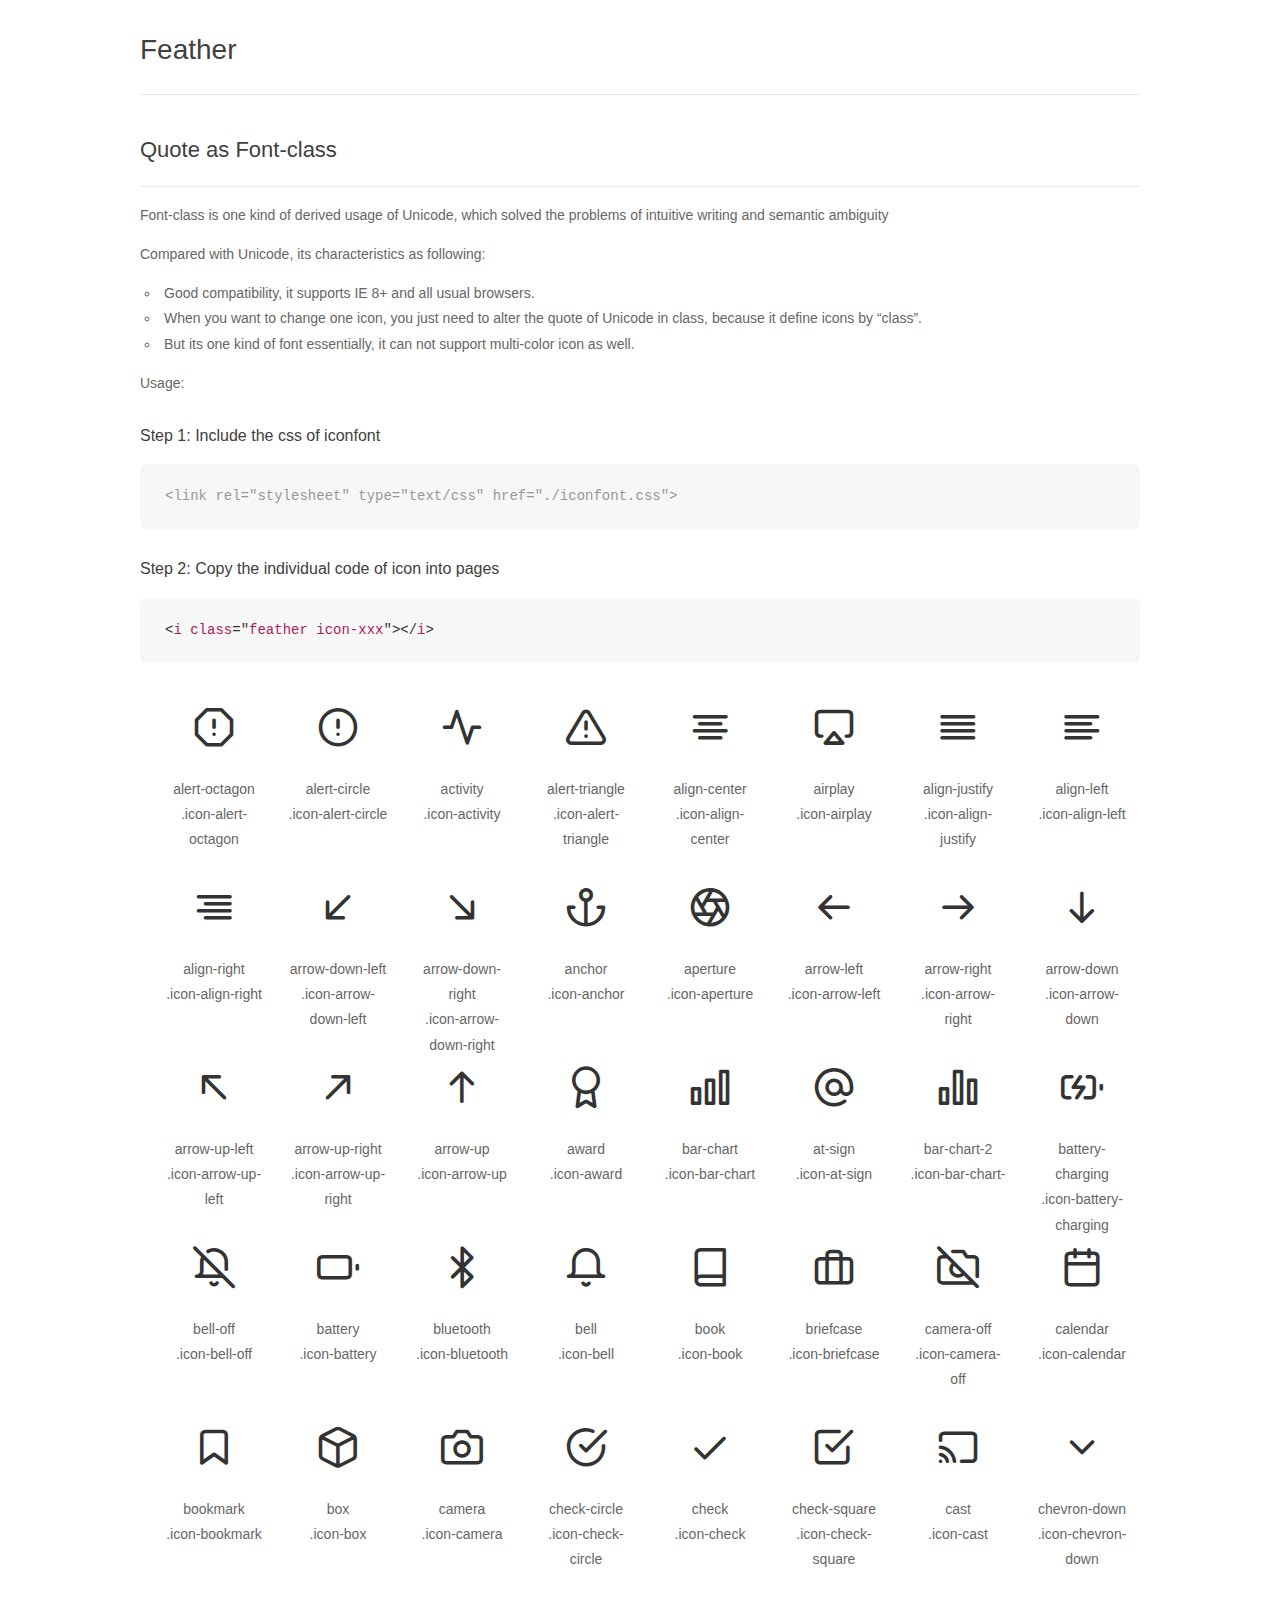
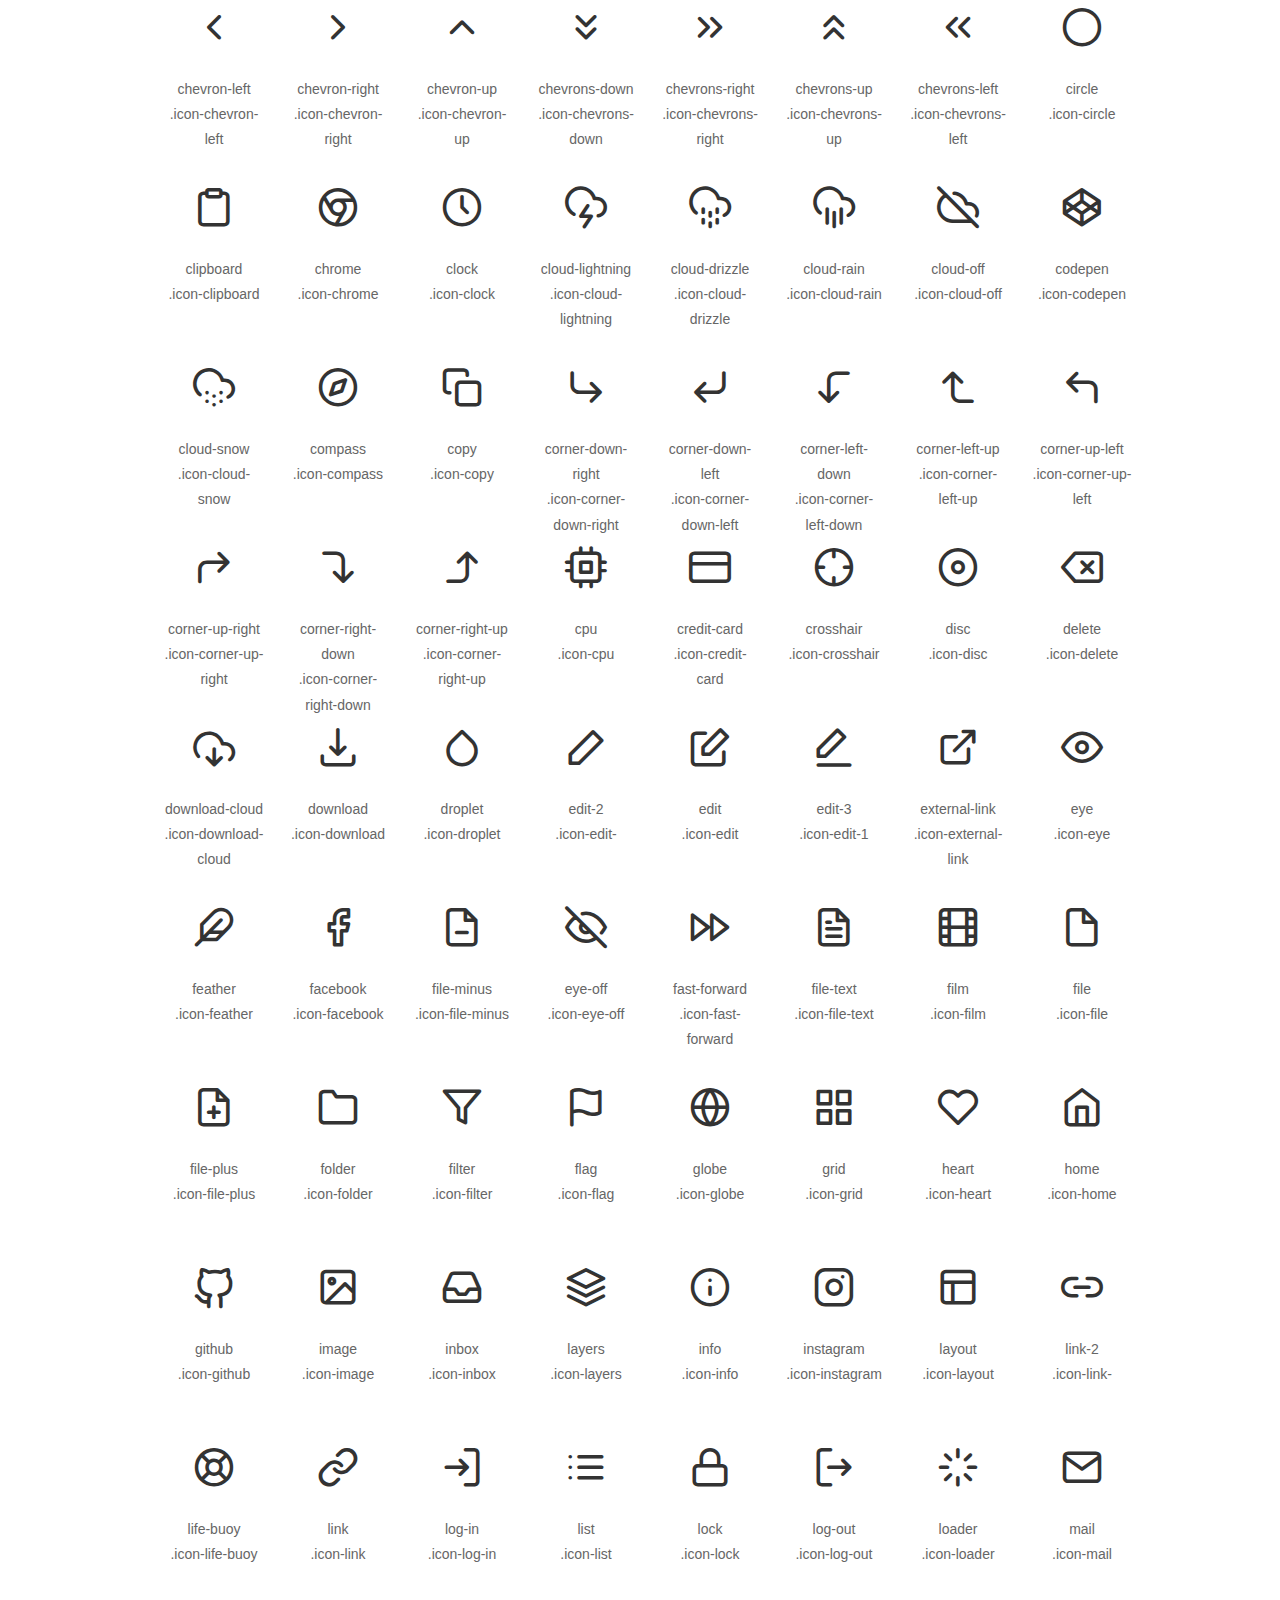
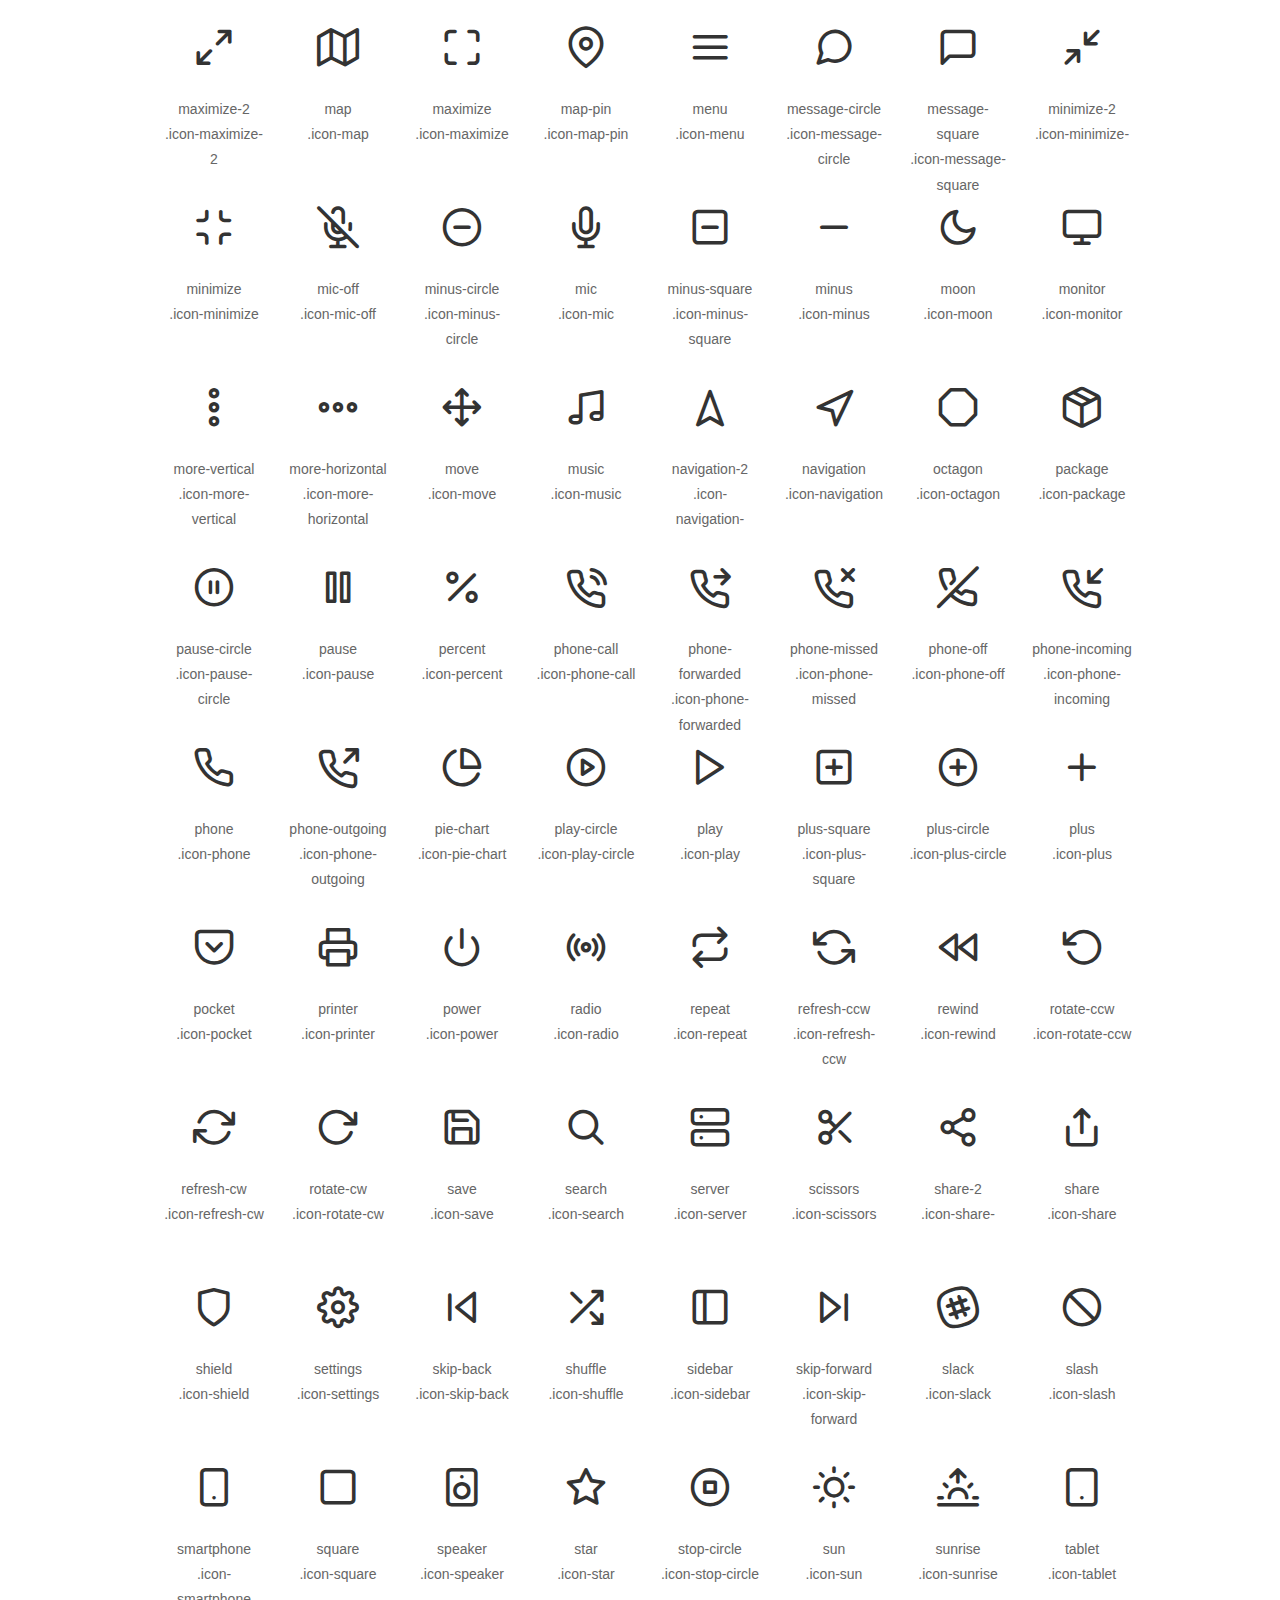
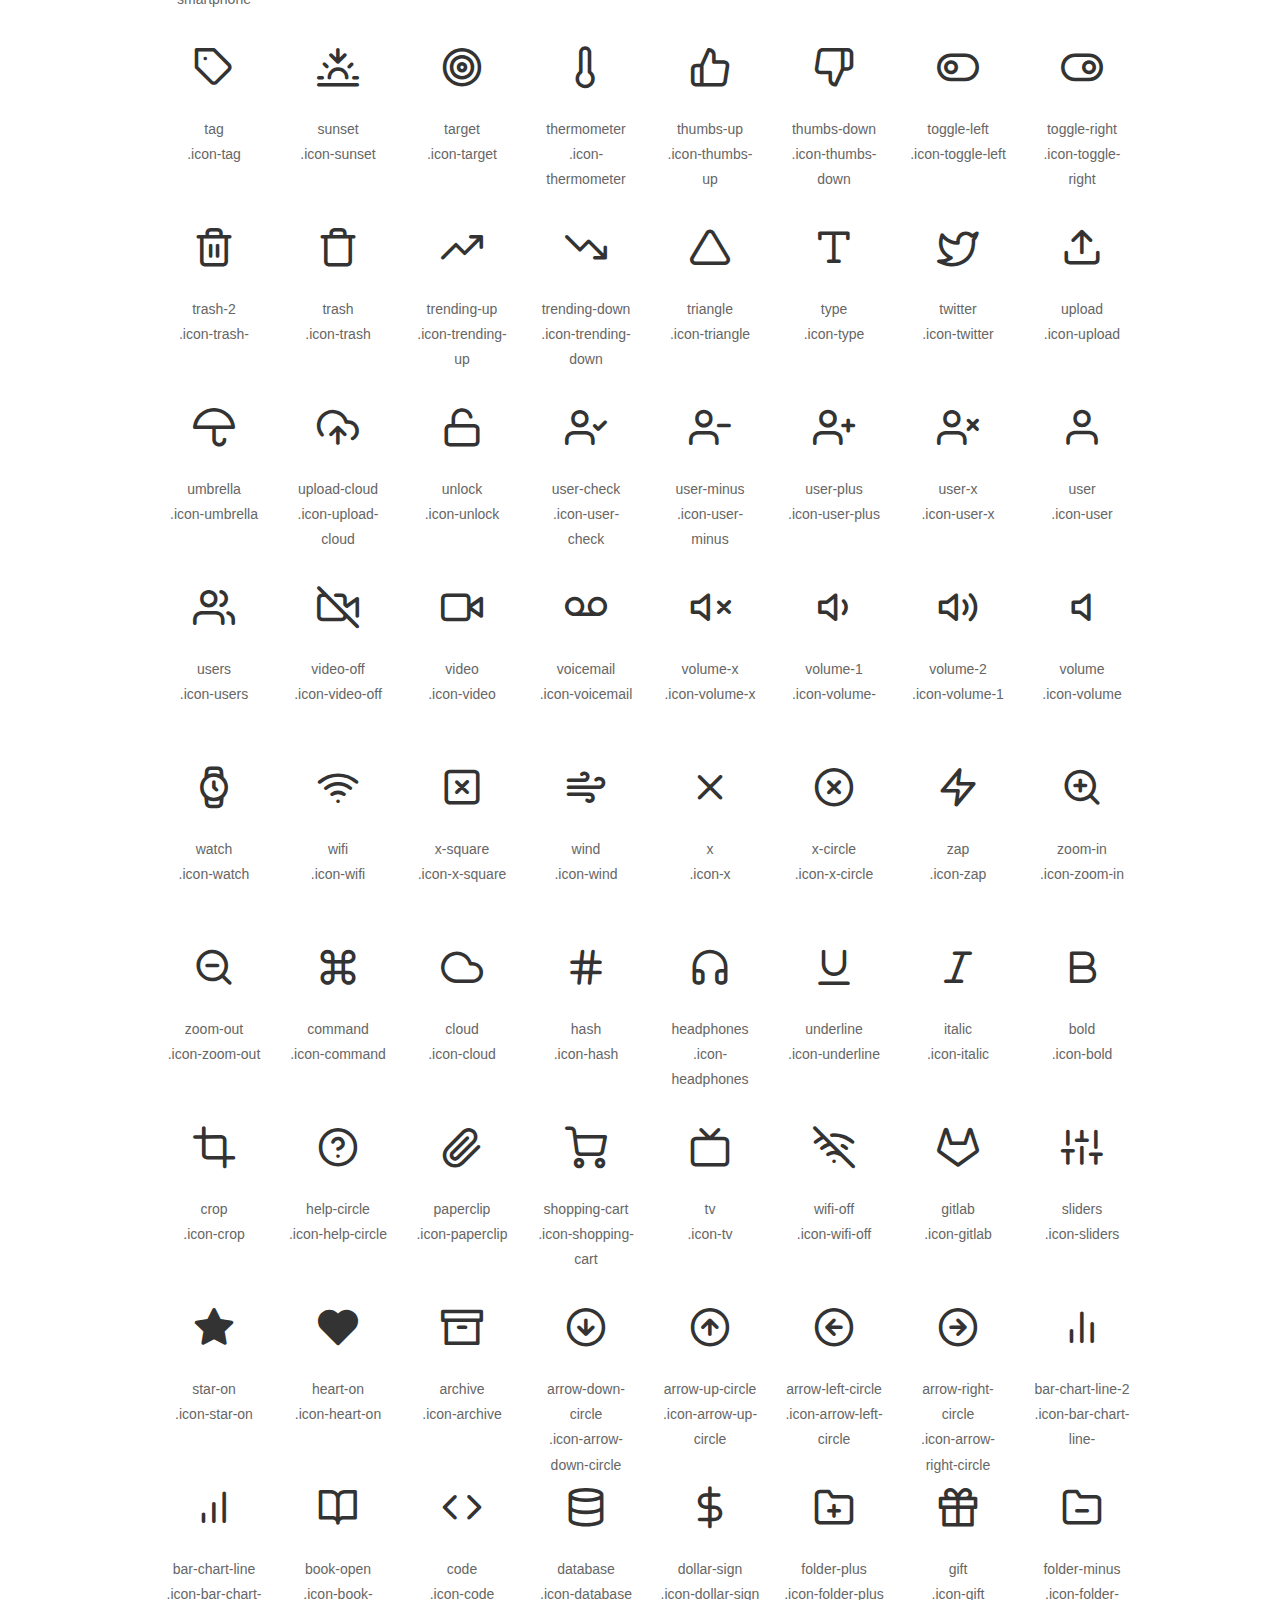
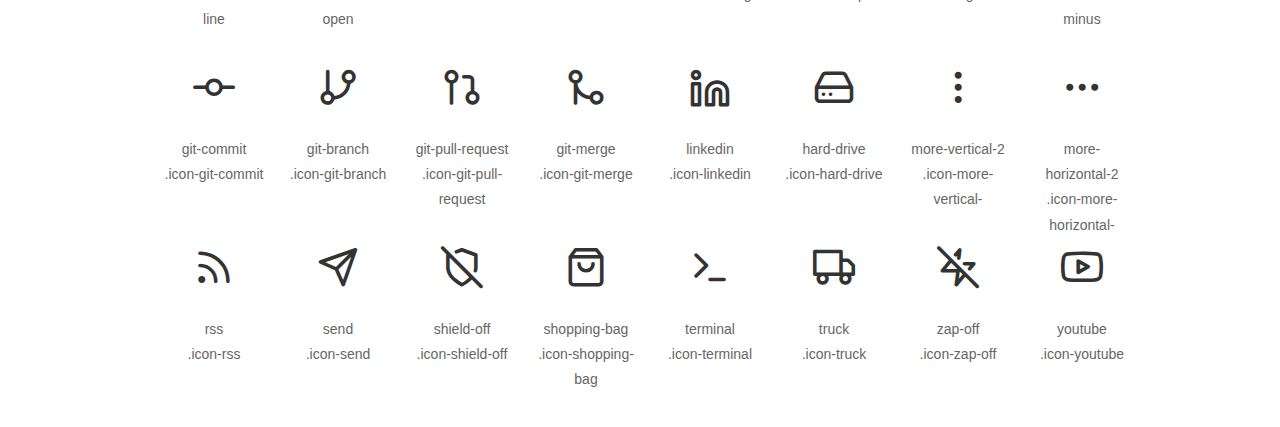
<file: public/templateAdmin/assets/fonts/feather-font/examples/index.html>
<!DOCTYPE html>
<html>
<head>
  <meta charset="utf-8" />
  <title>IconFont</title>
  <link rel="stylesheet" href="index.css">
  <link rel="stylesheet" href="../css/iconfont.css">
</head>
<body>
  <div class="main markdown">
    <h1>Feather</h1>
    <hr>
    
    <h2 id="font-class-">Quote as Font-class</h2>
    <hr>

    <p>Font-class is one kind of derived usage of Unicode, which solved the problems of intuitive writing and semantic ambiguity</p>
    <p>Compared with Unicode, its characteristics as following:</p>
    <ul>
      <li>Good compatibility, it supports IE 8+ and all usual browsers.</li>
      <li>When you want to change one icon, you just need to alter the quote of Unicode in class, because it define icons by “class”.</li>
      <li>But its one kind of font essentially, it can not support multi-color icon as well.</li>
    </ul>

    <p>Usage:</p>

    <h3 id="-fontclass-">Step 1: Include the css of iconfont</h3>
    <pre><code class="lang-js hljs javascript"><span class="hljs-comment">&lt;link rel="stylesheet" type="text/css" href="./iconfont.css"&gt;</span></code></pre>
    
    <h3 id="-">Step 2: Copy the individual code of icon into pages</h3>
    <pre><code class="lang-css hljs">&lt;<span class="hljs-selector-tag">i</span> <span class="hljs-selector-tag">class</span>="<span class="hljs-selector-tag">feather</span> <span class="hljs-selector-tag">icon-xxx</span>"&gt;&lt;/<span class="hljs-selector-tag">i</span>&gt;</code></pre>

    <ul class="icon_lists clear">

      <li>
        <i class="icon feather icon-alert-octagon"></i>
        <div class="name">alert-octagon</div>
        <div class="fontclass">.icon-alert-octagon</div>
      </li>

      <li>
        <i class="icon feather icon-alert-circle"></i>
        <div class="name">alert-circle</div>
        <div class="fontclass">.icon-alert-circle</div>
      </li>

      <li>
        <i class="icon feather icon-activity"></i>
        <div class="name">activity</div>
        <div class="fontclass">.icon-activity</div>
      </li>

      <li>
        <i class="icon feather icon-alert-triangle"></i>
        <div class="name">alert-triangle</div>
        <div class="fontclass">.icon-alert-triangle</div>
      </li>

      <li>
        <i class="icon feather icon-align-center"></i>
        <div class="name">align-center</div>
        <div class="fontclass">.icon-align-center</div>
      </li>

      <li>
        <i class="icon feather icon-airplay"></i>
        <div class="name">airplay</div>
        <div class="fontclass">.icon-airplay</div>
      </li>

      <li>
        <i class="icon feather icon-align-justify"></i>
        <div class="name">align-justify</div>
        <div class="fontclass">.icon-align-justify</div>
      </li>

      <li>
        <i class="icon feather icon-align-left"></i>
        <div class="name">align-left</div>
        <div class="fontclass">.icon-align-left</div>
      </li>

      <li>
        <i class="icon feather icon-align-right"></i>
        <div class="name">align-right</div>
        <div class="fontclass">.icon-align-right</div>
      </li>

      <li>
        <i class="icon feather icon-arrow-down-left"></i>
        <div class="name">arrow-down-left</div>
        <div class="fontclass">.icon-arrow-down-left</div>
      </li>

      <li>
        <i class="icon feather icon-arrow-down-right"></i>
        <div class="name">arrow-down-right</div>
        <div class="fontclass">.icon-arrow-down-right</div>
      </li>

      <li>
        <i class="icon feather icon-anchor"></i>
        <div class="name">anchor</div>
        <div class="fontclass">.icon-anchor</div>
      </li>

      <li>
        <i class="icon feather icon-aperture"></i>
        <div class="name">aperture</div>
        <div class="fontclass">.icon-aperture</div>
      </li>

      <li>
        <i class="icon feather icon-arrow-left"></i>
        <div class="name">arrow-left</div>
        <div class="fontclass">.icon-arrow-left</div>
      </li>

      <li>
        <i class="icon feather icon-arrow-right"></i>
        <div class="name">arrow-right</div>
        <div class="fontclass">.icon-arrow-right</div>
      </li>

      <li>
        <i class="icon feather icon-arrow-down"></i>
        <div class="name">arrow-down</div>
        <div class="fontclass">.icon-arrow-down</div>
      </li>

      <li>
        <i class="icon feather icon-arrow-up-left"></i>
        <div class="name">arrow-up-left</div>
        <div class="fontclass">.icon-arrow-up-left</div>
      </li>

      <li>
        <i class="icon feather icon-arrow-up-right"></i>
        <div class="name">arrow-up-right</div>
        <div class="fontclass">.icon-arrow-up-right</div>
      </li>

      <li>
        <i class="icon feather icon-arrow-up"></i>
        <div class="name">arrow-up</div>
        <div class="fontclass">.icon-arrow-up</div>
      </li>

      <li>
        <i class="icon feather icon-award"></i>
        <div class="name">award</div>
        <div class="fontclass">.icon-award</div>
      </li>

      <li>
        <i class="icon feather icon-bar-chart"></i>
        <div class="name">bar-chart</div>
        <div class="fontclass">.icon-bar-chart</div>
      </li>

      <li>
        <i class="icon feather icon-at-sign"></i>
        <div class="name">at-sign</div>
        <div class="fontclass">.icon-at-sign</div>
      </li>

      <li>
        <i class="icon feather icon-bar-chart-2"></i>
        <div class="name">bar-chart-2</div>
        <div class="fontclass">.icon-bar-chart-</div>
      </li>

      <li>
        <i class="icon feather icon-battery-charging"></i>
        <div class="name">battery-charging</div>
        <div class="fontclass">.icon-battery-charging</div>
      </li>

      <li>
        <i class="icon feather icon-bell-off"></i>
        <div class="name">bell-off</div>
        <div class="fontclass">.icon-bell-off</div>
      </li>

      <li>
        <i class="icon feather icon-battery"></i>
        <div class="name">battery</div>
        <div class="fontclass">.icon-battery</div>
      </li>

      <li>
        <i class="icon feather icon-bluetooth"></i>
        <div class="name">bluetooth</div>
        <div class="fontclass">.icon-bluetooth</div>
      </li>

      <li>
        <i class="icon feather icon-bell"></i>
        <div class="name">bell</div>
        <div class="fontclass">.icon-bell</div>
      </li>

      <li>
        <i class="icon feather icon-book"></i>
        <div class="name">book</div>
        <div class="fontclass">.icon-book</div>
      </li>

      <li>
        <i class="icon feather icon-briefcase"></i>
        <div class="name">briefcase</div>
        <div class="fontclass">.icon-briefcase</div>
      </li>

      <li>
        <i class="icon feather icon-camera-off"></i>
        <div class="name">camera-off</div>
        <div class="fontclass">.icon-camera-off</div>
      </li>

      <li>
        <i class="icon feather icon-calendar"></i>
        <div class="name">calendar</div>
        <div class="fontclass">.icon-calendar</div>
      </li>

      <li>
        <i class="icon feather icon-bookmark"></i>
        <div class="name">bookmark</div>
        <div class="fontclass">.icon-bookmark</div>
      </li>

      <li>
        <i class="icon feather icon-box"></i>
        <div class="name">box</div>
        <div class="fontclass">.icon-box</div>
      </li>

      <li>
        <i class="icon feather icon-camera"></i>
        <div class="name">camera</div>
        <div class="fontclass">.icon-camera</div>
      </li>

      <li>
        <i class="icon feather icon-check-circle"></i>
        <div class="name">check-circle</div>
        <div class="fontclass">.icon-check-circle</div>
      </li>

      <li>
        <i class="icon feather icon-check"></i>
        <div class="name">check</div>
        <div class="fontclass">.icon-check</div>
      </li>

      <li>
        <i class="icon feather icon-check-square"></i>
        <div class="name">check-square</div>
        <div class="fontclass">.icon-check-square</div>
      </li>

      <li>
        <i class="icon feather icon-cast"></i>
        <div class="name">cast</div>
        <div class="fontclass">.icon-cast</div>
      </li>

      <li>
        <i class="icon feather icon-chevron-down"></i>
        <div class="name">chevron-down</div>
        <div class="fontclass">.icon-chevron-down</div>
      </li>

      <li>
        <i class="icon feather icon-chevron-left"></i>
        <div class="name">chevron-left</div>
        <div class="fontclass">.icon-chevron-left</div>
      </li>

      <li>
        <i class="icon feather icon-chevron-right"></i>
        <div class="name">chevron-right</div>
        <div class="fontclass">.icon-chevron-right</div>
      </li>

      <li>
        <i class="icon feather icon-chevron-up"></i>
        <div class="name">chevron-up</div>
        <div class="fontclass">.icon-chevron-up</div>
      </li>

      <li>
        <i class="icon feather icon-chevrons-down"></i>
        <div class="name">chevrons-down</div>
        <div class="fontclass">.icon-chevrons-down</div>
      </li>

      <li>
        <i class="icon feather icon-chevrons-right"></i>
        <div class="name">chevrons-right</div>
        <div class="fontclass">.icon-chevrons-right</div>
      </li>

      <li>
        <i class="icon feather icon-chevrons-up"></i>
        <div class="name">chevrons-up</div>
        <div class="fontclass">.icon-chevrons-up</div>
      </li>

      <li>
        <i class="icon feather icon-chevrons-left"></i>
        <div class="name">chevrons-left</div>
        <div class="fontclass">.icon-chevrons-left</div>
      </li>

      <li>
        <i class="icon feather icon-circle"></i>
        <div class="name">circle</div>
        <div class="fontclass">.icon-circle</div>
      </li>

      <li>
        <i class="icon feather icon-clipboard"></i>
        <div class="name">clipboard</div>
        <div class="fontclass">.icon-clipboard</div>
      </li>

      <li>
        <i class="icon feather icon-chrome"></i>
        <div class="name">chrome</div>
        <div class="fontclass">.icon-chrome</div>
      </li>

      <li>
        <i class="icon feather icon-clock"></i>
        <div class="name">clock</div>
        <div class="fontclass">.icon-clock</div>
      </li>

      <li>
        <i class="icon feather icon-cloud-lightning"></i>
        <div class="name">cloud-lightning</div>
        <div class="fontclass">.icon-cloud-lightning</div>
      </li>

      <li>
        <i class="icon feather icon-cloud-drizzle"></i>
        <div class="name">cloud-drizzle</div>
        <div class="fontclass">.icon-cloud-drizzle</div>
      </li>

      <li>
        <i class="icon feather icon-cloud-rain"></i>
        <div class="name">cloud-rain</div>
        <div class="fontclass">.icon-cloud-rain</div>
      </li>

      <li>
        <i class="icon feather icon-cloud-off"></i>
        <div class="name">cloud-off</div>
        <div class="fontclass">.icon-cloud-off</div>
      </li>

      <li>
        <i class="icon feather icon-codepen"></i>
        <div class="name">codepen</div>
        <div class="fontclass">.icon-codepen</div>
      </li>

      <li>
        <i class="icon feather icon-cloud-snow"></i>
        <div class="name">cloud-snow</div>
        <div class="fontclass">.icon-cloud-snow</div>
      </li>

      <li>
        <i class="icon feather icon-compass"></i>
        <div class="name">compass</div>
        <div class="fontclass">.icon-compass</div>
      </li>

      <li>
        <i class="icon feather icon-copy"></i>
        <div class="name">copy</div>
        <div class="fontclass">.icon-copy</div>
      </li>

      <li>
        <i class="icon feather icon-corner-down-right"></i>
        <div class="name">corner-down-right</div>
        <div class="fontclass">.icon-corner-down-right</div>
      </li>

      <li>
        <i class="icon feather icon-corner-down-left"></i>
        <div class="name">corner-down-left</div>
        <div class="fontclass">.icon-corner-down-left</div>
      </li>

      <li>
        <i class="icon feather icon-corner-left-down"></i>
        <div class="name">corner-left-down</div>
        <div class="fontclass">.icon-corner-left-down</div>
      </li>

      <li>
        <i class="icon feather icon-corner-left-up"></i>
        <div class="name">corner-left-up</div>
        <div class="fontclass">.icon-corner-left-up</div>
      </li>

      <li>
        <i class="icon feather icon-corner-up-left"></i>
        <div class="name">corner-up-left</div>
        <div class="fontclass">.icon-corner-up-left</div>
      </li>

      <li>
        <i class="icon feather icon-corner-up-right"></i>
        <div class="name">corner-up-right</div>
        <div class="fontclass">.icon-corner-up-right</div>
      </li>

      <li>
        <i class="icon feather icon-corner-right-down"></i>
        <div class="name">corner-right-down</div>
        <div class="fontclass">.icon-corner-right-down</div>
      </li>

      <li>
        <i class="icon feather icon-corner-right-up"></i>
        <div class="name">corner-right-up</div>
        <div class="fontclass">.icon-corner-right-up</div>
      </li>

      <li>
        <i class="icon feather icon-cpu"></i>
        <div class="name">cpu</div>
        <div class="fontclass">.icon-cpu</div>
      </li>

      <li>
        <i class="icon feather icon-credit-card"></i>
        <div class="name">credit-card</div>
        <div class="fontclass">.icon-credit-card</div>
      </li>

      <li>
        <i class="icon feather icon-crosshair"></i>
        <div class="name">crosshair</div>
        <div class="fontclass">.icon-crosshair</div>
      </li>

      <li>
        <i class="icon feather icon-disc"></i>
        <div class="name">disc</div>
        <div class="fontclass">.icon-disc</div>
      </li>

      <li>
        <i class="icon feather icon-delete"></i>
        <div class="name">delete</div>
        <div class="fontclass">.icon-delete</div>
      </li>

      <li>
        <i class="icon feather icon-download-cloud"></i>
        <div class="name">download-cloud</div>
        <div class="fontclass">.icon-download-cloud</div>
      </li>

      <li>
        <i class="icon feather icon-download"></i>
        <div class="name">download</div>
        <div class="fontclass">.icon-download</div>
      </li>

      <li>
        <i class="icon feather icon-droplet"></i>
        <div class="name">droplet</div>
        <div class="fontclass">.icon-droplet</div>
      </li>

      <li>
        <i class="icon feather icon-edit-2"></i>
        <div class="name">edit-2</div>
        <div class="fontclass">.icon-edit-</div>
      </li>

      <li>
        <i class="icon feather icon-edit"></i>
        <div class="name">edit</div>
        <div class="fontclass">.icon-edit</div>
      </li>

      <li>
        <i class="icon feather icon-edit-1"></i>
        <div class="name">edit-3</div>
        <div class="fontclass">.icon-edit-1</div>
      </li>

      <li>
        <i class="icon feather icon-external-link"></i>
        <div class="name">external-link</div>
        <div class="fontclass">.icon-external-link</div>
      </li>

      <li>
        <i class="icon feather icon-eye"></i>
        <div class="name">eye</div>
        <div class="fontclass">.icon-eye</div>
      </li>

      <li>
        <i class="icon feather icon-feather"></i>
        <div class="name">feather</div>
        <div class="fontclass">.icon-feather</div>
      </li>

      <li>
        <i class="icon feather icon-facebook"></i>
        <div class="name">facebook</div>
        <div class="fontclass">.icon-facebook</div>
      </li>

      <li>
        <i class="icon feather icon-file-minus"></i>
        <div class="name">file-minus</div>
        <div class="fontclass">.icon-file-minus</div>
      </li>

      <li>
        <i class="icon feather icon-eye-off"></i>
        <div class="name">eye-off</div>
        <div class="fontclass">.icon-eye-off</div>
      </li>

      <li>
        <i class="icon feather icon-fast-forward"></i>
        <div class="name">fast-forward</div>
        <div class="fontclass">.icon-fast-forward</div>
      </li>

      <li>
        <i class="icon feather icon-file-text"></i>
        <div class="name">file-text</div>
        <div class="fontclass">.icon-file-text</div>
      </li>

      <li>
        <i class="icon feather icon-film"></i>
        <div class="name">film</div>
        <div class="fontclass">.icon-film</div>
      </li>

      <li>
        <i class="icon feather icon-file"></i>
        <div class="name">file</div>
        <div class="fontclass">.icon-file</div>
      </li>

      <li>
        <i class="icon feather icon-file-plus"></i>
        <div class="name">file-plus</div>
        <div class="fontclass">.icon-file-plus</div>
      </li>

      <li>
        <i class="icon feather icon-folder"></i>
        <div class="name">folder</div>
        <div class="fontclass">.icon-folder</div>
      </li>

      <li>
        <i class="icon feather icon-filter"></i>
        <div class="name">filter</div>
        <div class="fontclass">.icon-filter</div>
      </li>

      <li>
        <i class="icon feather icon-flag"></i>
        <div class="name">flag</div>
        <div class="fontclass">.icon-flag</div>
      </li>

      <li>
        <i class="icon feather icon-globe"></i>
        <div class="name">globe</div>
        <div class="fontclass">.icon-globe</div>
      </li>

      <li>
        <i class="icon feather icon-grid"></i>
        <div class="name">grid</div>
        <div class="fontclass">.icon-grid</div>
      </li>

      <li>
        <i class="icon feather icon-heart"></i>
        <div class="name">heart</div>
        <div class="fontclass">.icon-heart</div>
      </li>

      <li>
        <i class="icon feather icon-home"></i>
        <div class="name">home</div>
        <div class="fontclass">.icon-home</div>
      </li>

      <li>
        <i class="icon feather icon-github"></i>
        <div class="name">github</div>
        <div class="fontclass">.icon-github</div>
      </li>

      <li>
        <i class="icon feather icon-image"></i>
        <div class="name">image</div>
        <div class="fontclass">.icon-image</div>
      </li>

      <li>
        <i class="icon feather icon-inbox"></i>
        <div class="name">inbox</div>
        <div class="fontclass">.icon-inbox</div>
      </li>

      <li>
        <i class="icon feather icon-layers"></i>
        <div class="name">layers</div>
        <div class="fontclass">.icon-layers</div>
      </li>

      <li>
        <i class="icon feather icon-info"></i>
        <div class="name">info</div>
        <div class="fontclass">.icon-info</div>
      </li>

      <li>
        <i class="icon feather icon-instagram"></i>
        <div class="name">instagram</div>
        <div class="fontclass">.icon-instagram</div>
      </li>

      <li>
        <i class="icon feather icon-layout"></i>
        <div class="name">layout</div>
        <div class="fontclass">.icon-layout</div>
      </li>

      <li>
        <i class="icon feather icon-link-2"></i>
        <div class="name">link-2</div>
        <div class="fontclass">.icon-link-</div>
      </li>

      <li>
        <i class="icon feather icon-life-buoy"></i>
        <div class="name">life-buoy</div>
        <div class="fontclass">.icon-life-buoy</div>
      </li>

      <li>
        <i class="icon feather icon-link"></i>
        <div class="name">link</div>
        <div class="fontclass">.icon-link</div>
      </li>

      <li>
        <i class="icon feather icon-log-in"></i>
        <div class="name">log-in</div>
        <div class="fontclass">.icon-log-in</div>
      </li>

      <li>
        <i class="icon feather icon-list"></i>
        <div class="name">list</div>
        <div class="fontclass">.icon-list</div>
      </li>

      <li>
        <i class="icon feather icon-lock"></i>
        <div class="name">lock</div>
        <div class="fontclass">.icon-lock</div>
      </li>

      <li>
        <i class="icon feather icon-log-out"></i>
        <div class="name">log-out</div>
        <div class="fontclass">.icon-log-out</div>
      </li>

      <li>
        <i class="icon feather icon-loader"></i>
        <div class="name">loader</div>
        <div class="fontclass">.icon-loader</div>
      </li>

      <li>
        <i class="icon feather icon-mail"></i>
        <div class="name">mail</div>
        <div class="fontclass">.icon-mail</div>
      </li>

      <li>
        <i class="icon feather icon-maximize-2"></i>
        <div class="name">maximize-2</div>
        <div class="fontclass">.icon-maximize-2</div>
      </li>

      <li>
        <i class="icon feather icon-map"></i>
        <div class="name">map</div>
        <div class="fontclass">.icon-map</div>
      </li>

      <li>
        <i class="icon feather icon-maximize"></i>
        <div class="name">maximize</div>
        <div class="fontclass">.icon-maximize</div>
      </li>

      <li>
        <i class="icon feather icon-map-pin"></i>
        <div class="name">map-pin</div>
        <div class="fontclass">.icon-map-pin</div>
      </li>

      <li>
        <i class="icon feather icon-menu"></i>
        <div class="name">menu</div>
        <div class="fontclass">.icon-menu</div>
      </li>

      <li>
        <i class="icon feather icon-message-circle"></i>
        <div class="name">message-circle</div>
        <div class="fontclass">.icon-message-circle</div>
      </li>

      <li>
        <i class="icon feather icon-message-square"></i>
        <div class="name">message-square</div>
        <div class="fontclass">.icon-message-square</div>
      </li>

      <li>
        <i class="icon feather icon-minimize-2"></i>
        <div class="name">minimize-2</div>
        <div class="fontclass">.icon-minimize-</div>
      </li>

      <li>
        <i class="icon feather icon-minimize"></i>
        <div class="name">minimize</div>
        <div class="fontclass">.icon-minimize</div>
      </li>

      <li>
        <i class="icon feather icon-mic-off"></i>
        <div class="name">mic-off</div>
        <div class="fontclass">.icon-mic-off</div>
      </li>

      <li>
        <i class="icon feather icon-minus-circle"></i>
        <div class="name">minus-circle</div>
        <div class="fontclass">.icon-minus-circle</div>
      </li>

      <li>
        <i class="icon feather icon-mic"></i>
        <div class="name">mic</div>
        <div class="fontclass">.icon-mic</div>
      </li>

      <li>
        <i class="icon feather icon-minus-square"></i>
        <div class="name">minus-square</div>
        <div class="fontclass">.icon-minus-square</div>
      </li>

      <li>
        <i class="icon feather icon-minus"></i>
        <div class="name">minus</div>
        <div class="fontclass">.icon-minus</div>
      </li>

      <li>
        <i class="icon feather icon-moon"></i>
        <div class="name">moon</div>
        <div class="fontclass">.icon-moon</div>
      </li>

      <li>
        <i class="icon feather icon-monitor"></i>
        <div class="name">monitor</div>
        <div class="fontclass">.icon-monitor</div>
      </li>

      <li>
        <i class="icon feather icon-more-vertical"></i>
        <div class="name">more-vertical</div>
        <div class="fontclass">.icon-more-vertical</div>
      </li>

      <li>
        <i class="icon feather icon-more-horizontal"></i>
        <div class="name">more-horizontal</div>
        <div class="fontclass">.icon-more-horizontal</div>
      </li>

      <li>
        <i class="icon feather icon-move"></i>
        <div class="name">move</div>
        <div class="fontclass">.icon-move</div>
      </li>

      <li>
        <i class="icon feather icon-music"></i>
        <div class="name">music</div>
        <div class="fontclass">.icon-music</div>
      </li>

      <li>
        <i class="icon feather icon-navigation-2"></i>
        <div class="name">navigation-2</div>
        <div class="fontclass">.icon-navigation-</div>
      </li>

      <li>
        <i class="icon feather icon-navigation"></i>
        <div class="name">navigation</div>
        <div class="fontclass">.icon-navigation</div>
      </li>

      <li>
        <i class="icon feather icon-octagon"></i>
        <div class="name">octagon</div>
        <div class="fontclass">.icon-octagon</div>
      </li>

      <li>
        <i class="icon feather icon-package"></i>
        <div class="name">package</div>
        <div class="fontclass">.icon-package</div>
      </li>

      <li>
        <i class="icon feather icon-pause-circle"></i>
        <div class="name">pause-circle</div>
        <div class="fontclass">.icon-pause-circle</div>
      </li>

      <li>
        <i class="icon feather icon-pause"></i>
        <div class="name">pause</div>
        <div class="fontclass">.icon-pause</div>
      </li>

      <li>
        <i class="icon feather icon-percent"></i>
        <div class="name">percent</div>
        <div class="fontclass">.icon-percent</div>
      </li>

      <li>
        <i class="icon feather icon-phone-call"></i>
        <div class="name">phone-call</div>
        <div class="fontclass">.icon-phone-call</div>
      </li>

      <li>
        <i class="icon feather icon-phone-forwarded"></i>
        <div class="name">phone-forwarded</div>
        <div class="fontclass">.icon-phone-forwarded</div>
      </li>

      <li>
        <i class="icon feather icon-phone-missed"></i>
        <div class="name">phone-missed</div>
        <div class="fontclass">.icon-phone-missed</div>
      </li>

      <li>
        <i class="icon feather icon-phone-off"></i>
        <div class="name">phone-off</div>
        <div class="fontclass">.icon-phone-off</div>
      </li>

      <li>
        <i class="icon feather icon-phone-incoming"></i>
        <div class="name">phone-incoming</div>
        <div class="fontclass">.icon-phone-incoming</div>
      </li>

      <li>
        <i class="icon feather icon-phone"></i>
        <div class="name">phone</div>
        <div class="fontclass">.icon-phone</div>
      </li>

      <li>
        <i class="icon feather icon-phone-outgoing"></i>
        <div class="name">phone-outgoing</div>
        <div class="fontclass">.icon-phone-outgoing</div>
      </li>

      <li>
        <i class="icon feather icon-pie-chart"></i>
        <div class="name">pie-chart</div>
        <div class="fontclass">.icon-pie-chart</div>
      </li>

      <li>
        <i class="icon feather icon-play-circle"></i>
        <div class="name">play-circle</div>
        <div class="fontclass">.icon-play-circle</div>
      </li>

      <li>
        <i class="icon feather icon-play"></i>
        <div class="name">play</div>
        <div class="fontclass">.icon-play</div>
      </li>

      <li>
        <i class="icon feather icon-plus-square"></i>
        <div class="name">plus-square</div>
        <div class="fontclass">.icon-plus-square</div>
      </li>

      <li>
        <i class="icon feather icon-plus-circle"></i>
        <div class="name">plus-circle</div>
        <div class="fontclass">.icon-plus-circle</div>
      </li>

      <li>
        <i class="icon feather icon-plus"></i>
        <div class="name">plus</div>
        <div class="fontclass">.icon-plus</div>
      </li>

      <li>
        <i class="icon feather icon-pocket"></i>
        <div class="name">pocket</div>
        <div class="fontclass">.icon-pocket</div>
      </li>

      <li>
        <i class="icon feather icon-printer"></i>
        <div class="name">printer</div>
        <div class="fontclass">.icon-printer</div>
      </li>

      <li>
        <i class="icon feather icon-power"></i>
        <div class="name">power</div>
        <div class="fontclass">.icon-power</div>
      </li>

      <li>
        <i class="icon feather icon-radio"></i>
        <div class="name">radio</div>
        <div class="fontclass">.icon-radio</div>
      </li>

      <li>
        <i class="icon feather icon-repeat"></i>
        <div class="name">repeat</div>
        <div class="fontclass">.icon-repeat</div>
      </li>

      <li>
        <i class="icon feather icon-refresh-ccw"></i>
        <div class="name">refresh-ccw</div>
        <div class="fontclass">.icon-refresh-ccw</div>
      </li>

      <li>
        <i class="icon feather icon-rewind"></i>
        <div class="name">rewind</div>
        <div class="fontclass">.icon-rewind</div>
      </li>

      <li>
        <i class="icon feather icon-rotate-ccw"></i>
        <div class="name">rotate-ccw</div>
        <div class="fontclass">.icon-rotate-ccw</div>
      </li>

      <li>
        <i class="icon feather icon-refresh-cw"></i>
        <div class="name">refresh-cw</div>
        <div class="fontclass">.icon-refresh-cw</div>
      </li>

      <li>
        <i class="icon feather icon-rotate-cw"></i>
        <div class="name">rotate-cw</div>
        <div class="fontclass">.icon-rotate-cw</div>
      </li>

      <li>
        <i class="icon feather icon-save"></i>
        <div class="name">save</div>
        <div class="fontclass">.icon-save</div>
      </li>

      <li>
        <i class="icon feather icon-search"></i>
        <div class="name">search</div>
        <div class="fontclass">.icon-search</div>
      </li>

      <li>
        <i class="icon feather icon-server"></i>
        <div class="name">server</div>
        <div class="fontclass">.icon-server</div>
      </li>

      <li>
        <i class="icon feather icon-scissors"></i>
        <div class="name">scissors</div>
        <div class="fontclass">.icon-scissors</div>
      </li>

      <li>
        <i class="icon feather icon-share-2"></i>
        <div class="name">share-2</div>
        <div class="fontclass">.icon-share-</div>
      </li>

      <li>
        <i class="icon feather icon-share"></i>
        <div class="name">share</div>
        <div class="fontclass">.icon-share</div>
      </li>

      <li>
        <i class="icon feather icon-shield"></i>
        <div class="name">shield</div>
        <div class="fontclass">.icon-shield</div>
      </li>

      <li>
        <i class="icon feather icon-settings"></i>
        <div class="name">settings</div>
        <div class="fontclass">.icon-settings</div>
      </li>

      <li>
        <i class="icon feather icon-skip-back"></i>
        <div class="name">skip-back</div>
        <div class="fontclass">.icon-skip-back</div>
      </li>

      <li>
        <i class="icon feather icon-shuffle"></i>
        <div class="name">shuffle</div>
        <div class="fontclass">.icon-shuffle</div>
      </li>

      <li>
        <i class="icon feather icon-sidebar"></i>
        <div class="name">sidebar</div>
        <div class="fontclass">.icon-sidebar</div>
      </li>

      <li>
        <i class="icon feather icon-skip-forward"></i>
        <div class="name">skip-forward</div>
        <div class="fontclass">.icon-skip-forward</div>
      </li>

      <li>
        <i class="icon feather icon-slack"></i>
        <div class="name">slack</div>
        <div class="fontclass">.icon-slack</div>
      </li>

      <li>
        <i class="icon feather icon-slash"></i>
        <div class="name">slash</div>
        <div class="fontclass">.icon-slash</div>
      </li>

      <li>
        <i class="icon feather icon-smartphone"></i>
        <div class="name">smartphone</div>
        <div class="fontclass">.icon-smartphone</div>
      </li>

      <li>
        <i class="icon feather icon-square"></i>
        <div class="name">square</div>
        <div class="fontclass">.icon-square</div>
      </li>

      <li>
        <i class="icon feather icon-speaker"></i>
        <div class="name">speaker</div>
        <div class="fontclass">.icon-speaker</div>
      </li>

      <li>
        <i class="icon feather icon-star"></i>
        <div class="name">star</div>
        <div class="fontclass">.icon-star</div>
      </li>

      <li>
        <i class="icon feather icon-stop-circle"></i>
        <div class="name">stop-circle</div>
        <div class="fontclass">.icon-stop-circle</div>
      </li>

      <li>
        <i class="icon feather icon-sun"></i>
        <div class="name">sun</div>
        <div class="fontclass">.icon-sun</div>
      </li>

      <li>
        <i class="icon feather icon-sunrise"></i>
        <div class="name">sunrise</div>
        <div class="fontclass">.icon-sunrise</div>
      </li>

      <li>
        <i class="icon feather icon-tablet"></i>
        <div class="name">tablet</div>
        <div class="fontclass">.icon-tablet</div>
      </li>

      <li>
        <i class="icon feather icon-tag"></i>
        <div class="name">tag</div>
        <div class="fontclass">.icon-tag</div>
      </li>

      <li>
        <i class="icon feather icon-sunset"></i>
        <div class="name">sunset</div>
        <div class="fontclass">.icon-sunset</div>
      </li>

      <li>
        <i class="icon feather icon-target"></i>
        <div class="name">target</div>
        <div class="fontclass">.icon-target</div>
      </li>

      <li>
        <i class="icon feather icon-thermometer"></i>
        <div class="name">thermometer</div>
        <div class="fontclass">.icon-thermometer</div>
      </li>

      <li>
        <i class="icon feather icon-thumbs-up"></i>
        <div class="name">thumbs-up</div>
        <div class="fontclass">.icon-thumbs-up</div>
      </li>

      <li>
        <i class="icon feather icon-thumbs-down"></i>
        <div class="name">thumbs-down</div>
        <div class="fontclass">.icon-thumbs-down</div>
      </li>

      <li>
        <i class="icon feather icon-toggle-left"></i>
        <div class="name">toggle-left</div>
        <div class="fontclass">.icon-toggle-left</div>
      </li>

      <li>
        <i class="icon feather icon-toggle-right"></i>
        <div class="name">toggle-right</div>
        <div class="fontclass">.icon-toggle-right</div>
      </li>

      <li>
        <i class="icon feather icon-trash-2"></i>
        <div class="name">trash-2</div>
        <div class="fontclass">.icon-trash-</div>
      </li>

      <li>
        <i class="icon feather icon-trash"></i>
        <div class="name">trash</div>
        <div class="fontclass">.icon-trash</div>
      </li>

      <li>
        <i class="icon feather icon-trending-up"></i>
        <div class="name">trending-up</div>
        <div class="fontclass">.icon-trending-up</div>
      </li>

      <li>
        <i class="icon feather icon-trending-down"></i>
        <div class="name">trending-down</div>
        <div class="fontclass">.icon-trending-down</div>
      </li>

      <li>
        <i class="icon feather icon-triangle"></i>
        <div class="name">triangle</div>
        <div class="fontclass">.icon-triangle</div>
      </li>

      <li>
        <i class="icon feather icon-type"></i>
        <div class="name">type</div>
        <div class="fontclass">.icon-type</div>
      </li>

      <li>
        <i class="icon feather icon-twitter"></i>
        <div class="name">twitter</div>
        <div class="fontclass">.icon-twitter</div>
      </li>

      <li>
        <i class="icon feather icon-upload"></i>
        <div class="name">upload</div>
        <div class="fontclass">.icon-upload</div>
      </li>

      <li>
        <i class="icon feather icon-umbrella"></i>
        <div class="name">umbrella</div>
        <div class="fontclass">.icon-umbrella</div>
      </li>

      <li>
        <i class="icon feather icon-upload-cloud"></i>
        <div class="name">upload-cloud</div>
        <div class="fontclass">.icon-upload-cloud</div>
      </li>

      <li>
        <i class="icon feather icon-unlock"></i>
        <div class="name">unlock</div>
        <div class="fontclass">.icon-unlock</div>
      </li>

      <li>
        <i class="icon feather icon-user-check"></i>
        <div class="name">user-check</div>
        <div class="fontclass">.icon-user-check</div>
      </li>

      <li>
        <i class="icon feather icon-user-minus"></i>
        <div class="name">user-minus</div>
        <div class="fontclass">.icon-user-minus</div>
      </li>

      <li>
        <i class="icon feather icon-user-plus"></i>
        <div class="name">user-plus</div>
        <div class="fontclass">.icon-user-plus</div>
      </li>

      <li>
        <i class="icon feather icon-user-x"></i>
        <div class="name">user-x</div>
        <div class="fontclass">.icon-user-x</div>
      </li>

      <li>
        <i class="icon feather icon-user"></i>
        <div class="name">user</div>
        <div class="fontclass">.icon-user</div>
      </li>

      <li>
        <i class="icon feather icon-users"></i>
        <div class="name">users</div>
        <div class="fontclass">.icon-users</div>
      </li>

      <li>
        <i class="icon feather icon-video-off"></i>
        <div class="name">video-off</div>
        <div class="fontclass">.icon-video-off</div>
      </li>

      <li>
        <i class="icon feather icon-video"></i>
        <div class="name">video</div>
        <div class="fontclass">.icon-video</div>
      </li>

      <li>
        <i class="icon feather icon-voicemail"></i>
        <div class="name">voicemail</div>
        <div class="fontclass">.icon-voicemail</div>
      </li>

      <li>
        <i class="icon feather icon-volume-x"></i>
        <div class="name">volume-x</div>
        <div class="fontclass">.icon-volume-x</div>
      </li>

      <li>
        <i class="icon feather icon-volume-2"></i>
        <div class="name">volume-1</div>
        <div class="fontclass">.icon-volume-</div>
      </li>

      <li>
        <i class="icon feather icon-volume-1"></i>
        <div class="name">volume-2</div>
        <div class="fontclass">.icon-volume-1</div>
      </li>

      <li>
        <i class="icon feather icon-volume"></i>
        <div class="name">volume</div>
        <div class="fontclass">.icon-volume</div>
      </li>

      <li>
        <i class="icon feather icon-watch"></i>
        <div class="name">watch</div>
        <div class="fontclass">.icon-watch</div>
      </li>

      <li>
        <i class="icon feather icon-wifi"></i>
        <div class="name">wifi</div>
        <div class="fontclass">.icon-wifi</div>
      </li>

      <li>
        <i class="icon feather icon-x-square"></i>
        <div class="name">x-square</div>
        <div class="fontclass">.icon-x-square</div>
      </li>

      <li>
        <i class="icon feather icon-wind"></i>
        <div class="name">wind</div>
        <div class="fontclass">.icon-wind</div>
      </li>

      <li>
        <i class="icon feather icon-x"></i>
        <div class="name">x</div>
        <div class="fontclass">.icon-x</div>
      </li>

      <li>
        <i class="icon feather icon-x-circle"></i>
        <div class="name">x-circle</div>
        <div class="fontclass">.icon-x-circle</div>
      </li>

      <li>
        <i class="icon feather icon-zap"></i>
        <div class="name">zap</div>
        <div class="fontclass">.icon-zap</div>
      </li>

      <li>
        <i class="icon feather icon-zoom-in"></i>
        <div class="name">zoom-in</div>
        <div class="fontclass">.icon-zoom-in</div>
      </li>

      <li>
        <i class="icon feather icon-zoom-out"></i>
        <div class="name">zoom-out</div>
        <div class="fontclass">.icon-zoom-out</div>
      </li>

      <li>
        <i class="icon feather icon-command"></i>
        <div class="name">command</div>
        <div class="fontclass">.icon-command</div>
      </li>

      <li>
        <i class="icon feather icon-cloud"></i>
        <div class="name">cloud</div>
        <div class="fontclass">.icon-cloud</div>
      </li>

      <li>
        <i class="icon feather icon-hash"></i>
        <div class="name">hash</div>
        <div class="fontclass">.icon-hash</div>
      </li>

      <li>
        <i class="icon feather icon-headphones"></i>
        <div class="name">headphones</div>
        <div class="fontclass">.icon-headphones</div>
      </li>

      <li>
        <i class="icon feather icon-underline"></i>
        <div class="name">underline</div>
        <div class="fontclass">.icon-underline</div>
      </li>
      
      <li>
        <i class="icon feather icon-italic"></i>
        <div class="name">italic</div>
        <div class="fontclass">.icon-italic</div>
      </li>
      
      <li>
        <i class="icon feather icon-bold"></i>
        <div class="name">bold</div>
        <div class="fontclass">.icon-bold</div>
      </li>

      <li>
        <i class="icon feather icon-crop"></i>
        <div class="name">crop</div>
        <div class="fontclass">.icon-crop</div>
      </li>
      
      <li>
        <i class="icon feather icon-help-circle"></i>
        <div class="name">help-circle</div>
        <div class="fontclass">.icon-help-circle</div>
      </li>
      
      <li>
        <i class="icon feather icon-paperclip"></i>
        <div class="name">paperclip</div>
        <div class="fontclass">.icon-paperclip</div>
      </li>
      
      <li>
        <i class="icon feather icon-shopping-cart"></i>
        <div class="name">shopping-cart</div>
        <div class="fontclass">.icon-shopping-cart</div>
      </li>
      
      <li>
        <i class="icon feather icon-tv"></i>
        <div class="name">tv</div>
        <div class="fontclass">.icon-tv</div>
      </li>
      
      <li>
        <i class="icon feather icon-wifi-off"></i>
        <div class="name">wifi-off</div>
        <div class="fontclass">.icon-wifi-off</div>
      </li>

      <li>
        <i class="icon feather icon-gitlab"></i>
        <div class="name">gitlab</div>
        <div class="fontclass">.icon-gitlab</div>
      </li>
      
      <li>
        <i class="icon feather icon-sliders"></i>
        <div class="name">sliders</div>
        <div class="fontclass">.icon-sliders</div>
      </li>

      <li>
        <i class="icon feather icon-star-on"></i>
        <div class="name">star-on</div>
        <div class="fontclass">.icon-star-on</div>
      </li>

      <li>
        <i class="icon feather icon-heart-on"></i>
        <div class="name">heart-on</div>
        <div class="fontclass">.icon-heart-on</div>
      </li>

      <li>
        <i class="icon feather icon-archive"></i>
        <div class="name">archive</div>
        <div class="fontclass">.icon-archive</div>
      </li>

      <li>
        <i class="icon feather icon-arrow-down-circle"></i>
        <div class="name">arrow-down-circle</div>
        <div class="fontclass">.icon-arrow-down-circle</div>
      </li>

      <li>
        <i class="icon feather icon-arrow-up-circle"></i>
        <div class="name">arrow-up-circle</div>
        <div class="fontclass">.icon-arrow-up-circle</div>
      </li>

      <li>
        <i class="icon feather icon-arrow-left-circle"></i>
        <div class="name">arrow-left-circle</div>
        <div class="fontclass">.icon-arrow-left-circle</div>
      </li>

      <li>
        <i class="icon feather icon-arrow-right-circle"></i>
        <div class="name">arrow-right-circle</div>
        <div class="fontclass">.icon-arrow-right-circle</div>
      </li>

      <li>
        <i class="icon feather icon-bar-chart-line-"></i>
        <div class="name">bar-chart-line-2</div>
        <div class="fontclass">.icon-bar-chart-line-</div>
      </li>

      <li>
        <i class="icon feather icon-bar-chart-line"></i>
        <div class="name">bar-chart-line</div>
        <div class="fontclass">.icon-bar-chart-line</div>
      </li>

      <li>
        <i class="icon feather icon-book-open"></i>
        <div class="name">book-open</div>
        <div class="fontclass">.icon-book-open</div>
      </li>

      <li>
        <i class="icon feather icon-code"></i>
        <div class="name">code</div>
        <div class="fontclass">.icon-code</div>
      </li>

      <li>
        <i class="icon feather icon-database"></i>
        <div class="name">database</div>
        <div class="fontclass">.icon-database</div>
      </li>

      <li>
        <i class="icon feather icon-dollar-sign"></i>
        <div class="name">dollar-sign</div>
        <div class="fontclass">.icon-dollar-sign</div>
      </li>

      <li>
        <i class="icon feather icon-folder-plus"></i>
        <div class="name">folder-plus</div>
        <div class="fontclass">.icon-folder-plus</div>
      </li>

      <li>
        <i class="icon feather icon-gift"></i>
        <div class="name">gift</div>
        <div class="fontclass">.icon-gift</div>
      </li>

      <li>
        <i class="icon feather icon-folder-minus"></i>
        <div class="name">folder-minus</div>
        <div class="fontclass">.icon-folder-minus</div>
      </li>

      <li>
        <i class="icon feather icon-git-commit"></i>
        <div class="name">git-commit</div>
        <div class="fontclass">.icon-git-commit</div>
      </li>

      <li>
        <i class="icon feather icon-git-branch"></i>
        <div class="name">git-branch</div>
        <div class="fontclass">.icon-git-branch</div>
      </li>

      <li>
        <i class="icon feather icon-git-pull-request"></i>
        <div class="name">git-pull-request</div>
        <div class="fontclass">.icon-git-pull-request</div>
      </li>

      <li>
        <i class="icon feather icon-git-merge"></i>
        <div class="name">git-merge</div>
        <div class="fontclass">.icon-git-merge</div>
      </li>

      <li>
        <i class="icon feather icon-linkedin"></i>
        <div class="name">linkedin</div>
        <div class="fontclass">.icon-linkedin</div>
      </li>

      <li>
        <i class="icon feather icon-hard-drive"></i>
        <div class="name">hard-drive</div>
        <div class="fontclass">.icon-hard-drive</div>
      </li>

      <li>
        <i class="icon feather icon-more-vertical-"></i>
        <div class="name">more-vertical-2</div>
        <div class="fontclass">.icon-more-vertical-</div>
      </li>

      <li>
        <i class="icon feather icon-more-horizontal-"></i>
        <div class="name">more-horizontal-2</div>
        <div class="fontclass">.icon-more-horizontal-</div>
      </li>

      <li>
        <i class="icon feather icon-rss"></i>
        <div class="name">rss</div>
        <div class="fontclass">.icon-rss</div>
      </li>

      <li>
        <i class="icon feather icon-send"></i>
        <div class="name">send</div>
        <div class="fontclass">.icon-send</div>
      </li>

      <li>
        <i class="icon feather icon-shield-off"></i>
        <div class="name">shield-off</div>
        <div class="fontclass">.icon-shield-off</div>
      </li>

      <li>
        <i class="icon feather icon-shopping-bag"></i>
        <div class="name">shopping-bag</div>
        <div class="fontclass">.icon-shopping-bag</div>
      </li>

      <li>
        <i class="icon feather icon-terminal"></i>
        <div class="name">terminal</div>
        <div class="fontclass">.icon-terminal</div>
      </li>

      <li>
        <i class="icon feather icon-truck"></i>
        <div class="name">truck</div>
        <div class="fontclass">.icon-truck</div>
      </li>

      <li>
        <i class="icon feather icon-zap-off"></i>
        <div class="name">zap-off</div>
        <div class="fontclass">.icon-zap-off</div>
      </li>

      <li>
        <i class="icon feather icon-youtube"></i>
        <div class="name">youtube</div>
        <div class="fontclass">.icon-youtube</div>
      </li>

    </ul>
  </div>
</body>
</html>
</file>
<file: public/templateAdmin/assets/fonts/feather-font/examples/index.css>
* {
  margin: 0;
  padding: 0;
  list-style: none;
}

body, h1, h2, h3, h4, h5, h6, hr, p, blockquote,
dl, dt, dd, ul, ol, li, pre,
form, fieldset, legend, button, input, textarea,
th, td {
  margin: 0;
  padding: 0;
}

body,
button, input, select, textarea {
  font: 12px/1.5 tahoma, arial, \5b8b\4f53, sans-serif;
}
h1, h2, h3, h4, h5, h6 { 
  font-size: 100%;
}
address, cite, dfn, em, var {
  font-style: normal;
}
code, kbd, pre, samp {
  font-family: courier new, courier, monospace;
}
small {
  font-size: 12px;
}

ul, ol {
  list-style: none;
}

a { 
  text-decoration: none;
}
a:hover {
  text-decoration: underline;
}

legend {
  color: #000;
}
fieldset, img {
  border: 0;
}
button, input, select, textarea {
  font-size: 100%;
}

table {
  border-collapse: collapse; border-spacing: 0;
}

.ks-clear:after, .clear:after {
  content: '\20';
  display: block;
  height: 0;
  clear: both;
}
.ks-clear, .clear {
  *zoom: 1;
}

.main {
  padding: 30px 100px;
  width: 1000px;
  margin: 0 auto;
}
.main h1 {
  font-size: 36px;
  color: #333;
  text-align: left;
  margin-bottom: 30px;
  /* border-bottom: 1px solid #eee; */
}

.helps {
  margin-top:40px;
}
.helps pre {
  padding: 20px;
  margin: 10px 0;
  border: solid 1px #e7e1cd;
  background-color: #fffdef;
  overflow: auto;
}

.icon_lists {
  width: 100% !important;
}

.icon_lists li {
  float: left;
  width: 100px;
  height: 180px;
  text-align: center;
  list-style: none !important;
}
.icon_lists .icon {
  font-size: 42px;
  line-height: 100px;
  margin: 10px 0;
  color: #333;
  -webkit-transition: font-size 0.25s ease-out 0s;
  -moz-transition: font-size 0.25s ease-out 0s;
  transition: font-size 0.25s ease-out 0s;
}
.icon_lists .icon:hover {
  font-size: 100px;
}

.markdown {
  color: #666;
  font-size: 14px;
  line-height: 1.8;
}

.highlight {
  line-height: 1.5;
}

.markdown img {
  vertical-align: middle;
  max-width: 100%;
}

.markdown h1 {
  color: #404040;
  font-weight: 500;
  line-height: 40px;
  margin-bottom: 24px;
}

.markdown h2,
.markdown h3,
.markdown h4,
.markdown h5,
.markdown h6 {
  color: #404040;
  margin: 1.6em 0 0.6em 0;
  font-weight: 500;
  clear: both;
}

.markdown h1 {
  font-size: 28px;
}

.markdown h2 {
  font-size: 22px;
}

.markdown h3 {
  font-size: 16px;
}

.markdown h4 {
  font-size: 14px;
}

.markdown h5 {
  font-size: 12px;
}

.markdown h6 {
  font-size: 12px;
}

.markdown hr {
  height: 1px;
  border: 0;
  background: #e9e9e9;
  margin: 16px 0;
  clear: both;
}

.markdown p,
.markdown pre {
  margin: 1em 0;
}

.markdown > p,
.markdown > blockquote,
.markdown > .highlight,
.markdown > ol,
.markdown > ul {
  width: 80%;
}

.markdown ul > li {
  list-style: circle;
}

.markdown > ul li,
.markdown blockquote ul > li {
  margin-left: 20px;
  padding-left: 4px;
}

.markdown > ul li p,
.markdown > ol li p {
  margin: 0.6em 0;
}

.markdown ol > li {
  list-style: decimal;
}

.markdown > ol li,
.markdown blockquote ol > li {
  margin-left: 20px;
  padding-left: 4px;
}

.markdown code {
  margin: 0 3px;
  padding: 0 5px;
  background: #eee;
  border-radius: 3px;
}

.markdown pre {
  border-radius: 6px;
  background: #f7f7f7;
  padding: 20px;
}

.markdown pre code {
  border: none;
  background: #f7f7f7;
  margin: 0;
}

.markdown strong,
.markdown b {
  font-weight: 600;
}

.markdown > table {
  border-collapse: collapse;
  border-spacing: 0px;
  empty-cells: show;
  border: 1px solid #e9e9e9;
  width: 95%;
  margin-bottom: 24px;
}

.markdown > table th {
  white-space: nowrap;
  color: #333;
  font-weight: 600;

}

.markdown > table th,
.markdown > table td {
  border: 1px solid #e9e9e9;
  padding: 8px 16px;
  text-align: left;
}

.markdown > table th {
  background: #F7F7F7;
}

.markdown blockquote {
  font-size: 90%;
  color: #999;
  border-left: 4px solid #e9e9e9;
  padding-left: 0.8em;
  margin: 1em 0;
  font-style: italic;
}

.markdown blockquote p {
  margin: 0;
}

.markdown .anchor {
  opacity: 0;
  transition: opacity 0.3s ease;
  margin-left: 8px;
}

.markdown .waiting {
  color: #ccc;
}

.markdown h1:hover .anchor,
.markdown h2:hover .anchor,
.markdown h3:hover .anchor,
.markdown h4:hover .anchor,
.markdown h5:hover .anchor,
.markdown h6:hover .anchor {
  opacity: 1;
  display: inline-block;
}

.markdown > br,
.markdown > p > br {
  clear: both;
}


.hljs {
  display: block;
  background: white;
  padding: 0.5em;
  color: #333333;
  overflow-x: auto;
}

.hljs-comment,
.hljs-meta {
  color: #969896;
}

.hljs-string,
.hljs-variable,
.hljs-template-variable,
.hljs-strong,
.hljs-emphasis,
.hljs-quote {
  color: #df5000;
}

.hljs-keyword,
.hljs-selector-tag,
.hljs-type {
  color: #a71d5d;
}

.hljs-literal,
.hljs-symbol,
.hljs-bullet,
.hljs-attribute {
  color: #0086b3;
}

.hljs-section,
.hljs-name {
  color: #63a35c;
}

.hljs-tag {
  color: #333333;
}

.hljs-title,
.hljs-attr,
.hljs-selector-id,
.hljs-selector-class,
.hljs-selector-attr,
.hljs-selector-pseudo {
  color: #795da3;
}

.hljs-addition {
  color: #55a532;
  background-color: #eaffea;
}

.hljs-deletion {
  color: #bd2c00;
  background-color: #ffecec;
}

.hljs-link {
  text-decoration: underline;
}

pre {
  background: #fff;
}
</file>
<file: public/templateAdmin/assets/fonts/feather-font/css/iconfont.css>
@font-face {
    font-family: "feather";
    src: url("../fonts/feather.eot?t=1525787366991"); /* IE9*/
    src: url("../fonts/feather.eot?t=1525787366991#iefix")
            format("embedded-opentype"),
        /* IE6-IE8 */ url("../fonts/feather.woff?t=1525787366991")
            format("woff"),
        /* chrome, firefox */ url("../fonts/feather.ttf?t=1525787366991")
            format("truetype"),
        /* chrome, firefox, opera, Safari, Android, iOS 4.2+*/
            url("../fonts/feather.svg?t=1525787366991#feather") format("svg"); /* iOS 4.1- */
}

.feather {
    /* use !important to prevent issues with browser extensions that change fonts */
    font-family: "feather" !important;
    speak: none;
    font-style: normal;
    font-weight: normal;
    font-variant: normal;
    text-transform: none;
    line-height: 1;

    /* Better Font Rendering =========== */
    -webkit-font-smoothing: antialiased;
    -moz-osx-font-smoothing: grayscale;
}

.icon-alert-octagon:before {
    content: "\e81b";
}

.icon-alert-circle:before {
    content: "\e81c";
}

.icon-activity:before {
    content: "\e81d";
}

.icon-alert-triangle:before {
    content: "\e81e";
}

.icon-align-center:before {
    content: "\e81f";
}

.icon-airplay:before {
    content: "\e820";
}

.icon-align-justify:before {
    content: "\e821";
}

.icon-align-left:before {
    content: "\e822";
}

.icon-align-right:before {
    content: "\e823";
}

.icon-arrow-down-left:before {
    content: "\e824";
}

.icon-arrow-down-right:before {
    content: "\e825";
}

.icon-anchor:before {
    content: "\e826";
}

.icon-aperture:before {
    content: "\e827";
}

.icon-arrow-left:before {
    content: "\e828";
}

.icon-arrow-right:before {
    content: "\e829";
}

.icon-arrow-down:before {
    content: "\e82a";
}

.icon-arrow-up-left:before {
    content: "\e82b";
}

.icon-arrow-up-right:before {
    content: "\e82c";
}

.icon-arrow-up:before {
    content: "\e82d";
}

.icon-award:before {
    content: "\e82e";
}

.icon-bar-chart:before {
    content: "\e82f";
}

.icon-at-sign:before {
    content: "\e830";
}

.icon-bar-chart-2:before {
    content: "\e831";
}

.icon-battery-charging:before {
    content: "\e832";
}

.icon-bell-off:before {
    content: "\e833";
}

.icon-battery:before {
    content: "\e834";
}

.icon-bluetooth:before {
    content: "\e835";
}

.icon-bell:before {
    content: "\e836";
}

.icon-book:before {
    content: "\e837";
}

.icon-briefcase:before {
    content: "\e838";
}

.icon-camera-off:before {
    content: "\e839";
}

.icon-calendar:before {
    content: "\e83a";
}

.icon-bookmark:before {
    content: "\e83b";
}

.icon-box:before {
    content: "\e83c";
}

.icon-camera:before {
    content: "\e83d";
}

.icon-check-circle:before {
    content: "\e83e";
}

.icon-check:before {
    content: "\e83f";
}

.icon-check-square:before {
    content: "\e840";
}

.icon-cast:before {
    content: "\e841";
}

.icon-chevron-down:before {
    content: "\e842";
}

.icon-chevron-left:before {
    content: "\e843";
}

.icon-chevron-right:before {
    content: "\e844";
}

.icon-chevron-up:before {
    content: "\e845";
}

.icon-chevrons-down:before {
    content: "\e846";
}

.icon-chevrons-right:before {
    content: "\e847";
}

.icon-chevrons-up:before {
    content: "\e848";
}

.icon-chevrons-left:before {
    content: "\e849";
}

.icon-circle:before {
    content: "\e84a";
}

.icon-clipboard:before {
    content: "\e84b";
}

.icon-chrome:before {
    content: "\e84c";
}

.icon-clock:before {
    content: "\e84d";
}

.icon-cloud-lightning:before {
    content: "\e84e";
}

.icon-cloud-drizzle:before {
    content: "\e84f";
}

.icon-cloud-rain:before {
    content: "\e850";
}

.icon-cloud-off:before {
    content: "\e851";
}

.icon-codepen:before {
    content: "\e852";
}

.icon-cloud-snow:before {
    content: "\e853";
}

.icon-compass:before {
    content: "\e854";
}

.icon-copy:before {
    content: "\e855";
}

.icon-corner-down-right:before {
    content: "\e856";
}

.icon-corner-down-left:before {
    content: "\e857";
}

.icon-corner-left-down:before {
    content: "\e858";
}

.icon-corner-left-up:before {
    content: "\e859";
}

.icon-corner-up-left:before {
    content: "\e85a";
}

.icon-corner-up-right:before {
    content: "\e85b";
}

.icon-corner-right-down:before {
    content: "\e85c";
}

.icon-corner-right-up:before {
    content: "\e85d";
}

.icon-cpu:before {
    content: "\e85e";
}

.icon-credit-card:before {
    content: "\e85f";
}

.icon-crosshair:before {
    content: "\e860";
}

.icon-disc:before {
    content: "\e861";
}

.icon-delete:before {
    content: "\e862";
}

.icon-download-cloud:before {
    content: "\e863";
}

.icon-download:before {
    content: "\e864";
}

.icon-droplet:before {
    content: "\e865";
}

.icon-edit-2:before {
    content: "\e866";
}

.icon-edit:before {
    content: "\e867";
}

.icon-edit-1:before {
    content: "\e868";
}

.icon-external-link:before {
    content: "\e869";
}

.icon-eye:before {
    content: "\e86a";
}

.icon-feather:before {
    content: "\e86b";
}

.icon-facebook:before {
    content: "\e86c";
}

.icon-file-minus:before {
    content: "\e86d";
}

.icon-eye-off:before {
    content: "\e86e";
}

.icon-fast-forward:before {
    content: "\e86f";
}

.icon-file-text:before {
    content: "\e870";
}

.icon-film:before {
    content: "\e871";
}

.icon-file:before {
    content: "\e872";
}

.icon-file-plus:before {
    content: "\e873";
}

.icon-folder:before {
    content: "\e874";
}

.icon-filter:before {
    content: "\e875";
}

.icon-flag:before {
    content: "\e876";
}

.icon-globe:before {
    content: "\e877";
}

.icon-grid:before {
    content: "\e878";
}

.icon-heart:before {
    content: "\e879";
}

.icon-home:before {
    content: "\e87a";
}

.icon-github:before {
    content: "\e87b";
}

.icon-image:before {
    content: "\e87c";
}

.icon-inbox:before {
    content: "\e87d";
}

.icon-layers:before {
    content: "\e87e";
}

.icon-info:before {
    content: "\e87f";
}

.icon-instagram:before {
    content: "\e880";
}

.icon-layout:before {
    content: "\e881";
}

.icon-link-2:before {
    content: "\e882";
}

.icon-life-buoy:before {
    content: "\e883";
}

.icon-link:before {
    content: "\e884";
}

.icon-log-in:before {
    content: "\e885";
}

.icon-list:before {
    content: "\e886";
}

.icon-lock:before {
    content: "\e887";
}

.icon-log-out:before {
    content: "\e888";
}

.icon-loader:before {
    content: "\e889";
}

.icon-mail:before {
    content: "\e88a";
}

.icon-maximize-2:before {
    content: "\e88b";
}

.icon-map:before {
    content: "\e88c";
}

.icon-map-pin:before {
    content: "\e88e";
}

.icon-menu:before {
    content: "\e88f";
}

.icon-message-circle:before {
    content: "\e890";
}

.icon-message-square:before {
    content: "\e891";
}

.icon-minimize-2:before {
    content: "\e892";
}

.icon-mic-off:before {
    content: "\e893";
}

.icon-minus-circle:before {
    content: "\e894";
}

.icon-mic:before {
    content: "\e895";
}

.icon-minus-square:before {
    content: "\e896";
}

.icon-minus:before {
    content: "\e897";
}

.icon-moon:before {
    content: "\e898";
}

.icon-monitor:before {
    content: "\e899";
}

.icon-more-vertical:before {
    content: "\e89a";
}

.icon-more-horizontal:before {
    content: "\e89b";
}

.icon-move:before {
    content: "\e89c";
}

.icon-music:before {
    content: "\e89d";
}

.icon-navigation-2:before {
    content: "\e89e";
}

.icon-navigation:before {
    content: "\e89f";
}

.icon-octagon:before {
    content: "\e8a0";
}

.icon-package:before {
    content: "\e8a1";
}

.icon-pause-circle:before {
    content: "\e8a2";
}

.icon-pause:before {
    content: "\e8a3";
}

.icon-percent:before {
    content: "\e8a4";
}

.icon-phone-call:before {
    content: "\e8a5";
}

.icon-phone-forwarded:before {
    content: "\e8a6";
}

.icon-phone-missed:before {
    content: "\e8a7";
}

.icon-phone-off:before {
    content: "\e8a8";
}

.icon-phone-incoming:before {
    content: "\e8a9";
}

.icon-phone:before {
    content: "\e8aa";
}

.icon-phone-outgoing:before {
    content: "\e8ab";
}

.icon-pie-chart:before {
    content: "\e8ac";
}

.icon-play-circle:before {
    content: "\e8ad";
}

.icon-play:before {
    content: "\e8ae";
}

.icon-plus-square:before {
    content: "\e8af";
}

.icon-plus-circle:before {
    content: "\e8b0";
}

.icon-plus:before {
    content: "\e8b1";
}

.icon-pocket:before {
    content: "\e8b2";
}

.icon-printer:before {
    content: "\e8b3";
}

.icon-power:before {
    content: "\e8b4";
}

.icon-radio:before {
    content: "\e8b5";
}

.icon-repeat:before {
    content: "\e8b6";
}

.icon-refresh-ccw:before {
    content: "\e8b7";
}

.icon-rewind:before {
    content: "\e8b8";
}

.icon-rotate-ccw:before {
    content: "\e8b9";
}

.icon-refresh-cw:before {
    content: "\e8ba";
}

.icon-rotate-cw:before {
    content: "\e8bb";
}

.icon-save:before {
    content: "\e8bc";
}

.icon-search:before {
    content: "\e8bd";
}

.icon-server:before {
    content: "\e8be";
}

.icon-scissors:before {
    content: "\e8bf";
}

.icon-share-2:before {
    content: "\e8c0";
}

.icon-share:before {
    content: "\e8c1";
}

.icon-shield:before {
    content: "\e8c2";
}

.icon-settings:before {
    content: "\e8c3";
}

.icon-skip-back:before {
    content: "\e8c4";
}

.icon-shuffle:before {
    content: "\e8c5";
}

.icon-sidebar:before {
    content: "\e8c6";
}

.icon-skip-forward:before {
    content: "\e8c7";
}

.icon-slack:before {
    content: "\e8c8";
}

.icon-slash:before {
    content: "\e8c9";
}

.icon-smartphone:before {
    content: "\e8ca";
}

.icon-square:before {
    content: "\e8cb";
}

.icon-speaker:before {
    content: "\e8cc";
}

.icon-star:before {
    content: "\e8cd";
}

.icon-stop-circle:before {
    content: "\e8ce";
}

.icon-sun:before {
    content: "\e8cf";
}

.icon-sunrise:before {
    content: "\e8d0";
}

.icon-tablet:before {
    content: "\e8d1";
}

.icon-tag:before {
    content: "\e8d2";
}

.icon-sunset:before {
    content: "\e8d3";
}

.icon-target:before {
    content: "\e8d4";
}

.icon-thermometer:before {
    content: "\e8d5";
}

.icon-thumbs-up:before {
    content: "\e8d6";
}

.icon-thumbs-down:before {
    content: "\e8d7";
}

.icon-toggle-left:before {
    content: "\e8d8";
}

.icon-toggle-right:before {
    content: "\e8d9";
}

.icon-trash-2:before {
    content: "\e8da";
}

.icon-trash:before {
    content: "\e8db";
}

.icon-trending-up:before {
    content: "\e8dc";
}

.icon-trending-down:before {
    content: "\e8dd";
}

.icon-triangle:before {
    content: "\e8de";
}

.icon-type:before {
    content: "\e8df";
}

.icon-twitter:before {
    content: "\e8e0";
}

.icon-upload:before {
    content: "\e8e1";
}

.icon-umbrella:before {
    content: "\e8e2";
}

.icon-upload-cloud:before {
    content: "\e8e3";
}

.icon-unlock:before {
    content: "\e8e4";
}

.icon-user-check:before {
    content: "\e8e5";
}

.icon-user-minus:before {
    content: "\e8e6";
}

.icon-user-plus:before {
    content: "\e8e7";
}

.icon-user-x:before {
    content: "\e8e8";
}

.icon-user:before {
    content: "\e8e9";
}

.icon-users:before {
    content: "\e8ea";
}

.icon-video-off:before {
    content: "\e8eb";
}

.icon-video:before {
    content: "\e8ec";
}

.icon-voicemail:before {
    content: "\e8ed";
}

.icon-volume-x:before {
    content: "\e8ee";
}

.icon-volume-2:before {
    content: "\e8ef";
}

.icon-volume-1:before {
    content: "\e8f0";
}

.icon-volume:before {
    content: "\e8f1";
}

.icon-watch:before {
    content: "\e8f2";
}

.icon-wifi:before {
    content: "\e8f3";
}

.icon-x-square:before {
    content: "\e8f4";
}

.icon-wind:before {
    content: "\e8f5";
}

.icon-x:before {
    content: "\e8f6";
}

.icon-x-circle:before {
    content: "\e8f7";
}

.icon-zap:before {
    content: "\e8f8";
}

.icon-zoom-in:before {
    content: "\e8f9";
}

.icon-zoom-out:before {
    content: "\e8fa";
}

.icon-command:before {
    content: "\e8fb";
}

.icon-cloud:before {
    content: "\e8fc";
}

.icon-hash:before {
    content: "\e8fd";
}

.icon-headphones:before {
    content: "\e8fe";
}

.icon-underline:before {
    content: "\e8ff";
}

.icon-italic:before {
    content: "\e900";
}

.icon-bold:before {
    content: "\e901";
}

.icon-crop:before {
    content: "\e902";
}

.icon-help-circle:before {
    content: "\e903";
}

.icon-paperclip:before {
    content: "\e904";
}

.icon-shopping-cart:before {
    content: "\e905";
}

.icon-tv:before {
    content: "\e906";
}

.icon-wifi-off:before {
    content: "\e907";
}

.icon-minimize:before {
    content: "\e88d";
}

.icon-maximize:before {
    content: "\e908";
}

.icon-gitlab:before {
    content: "\e909";
}

.icon-sliders:before {
    content: "\e90a";
}

.icon-star-on:before {
    content: "\e90b";
}

.icon-heart-on:before {
    content: "\e90c";
}

.icon-archive:before {
    content: "\e90d";
}

.icon-arrow-down-circle:before {
    content: "\e90e";
}

.icon-arrow-up-circle:before {
    content: "\e90f";
}

.icon-arrow-left-circle:before {
    content: "\e910";
}

.icon-arrow-right-circle:before {
    content: "\e911";
}

.icon-bar-chart-line-:before {
    content: "\e912";
}

.icon-bar-chart-line:before {
    content: "\e913";
}

.icon-book-open:before {
    content: "\e914";
}

.icon-code:before {
    content: "\e915";
}

.icon-database:before {
    content: "\e916";
}

.icon-dollar-sign:before {
    content: "\e917";
}

.icon-folder-plus:before {
    content: "\e918";
}

.icon-gift:before {
    content: "\e919";
}

.icon-folder-minus:before {
    content: "\e91a";
}

.icon-git-commit:before {
    content: "\e91b";
}

.icon-git-branch:before {
    content: "\e91c";
}

.icon-git-pull-request:before {
    content: "\e91d";
}

.icon-git-merge:before {
    content: "\e91e";
}

.icon-linkedin:before {
    content: "\e91f";
}

.icon-hard-drive:before {
    content: "\e920";
}

.icon-more-vertical-:before {
    content: "\e921";
}

.icon-more-horizontal-:before {
    content: "\e922";
}

.icon-rss:before {
    content: "\e923";
}

.icon-send:before {
    content: "\e924";
}

.icon-shield-off:before {
    content: "\e925";
}

.icon-shopping-bag:before {
    content: "\e926";
}

.icon-terminal:before {
    content: "\e927";
}

.icon-truck:before {
    content: "\e928";
}

.icon-zap-off:before {
    content: "\e929";
}

.icon-youtube:before {
    content: "\e92a";
}
</file>
